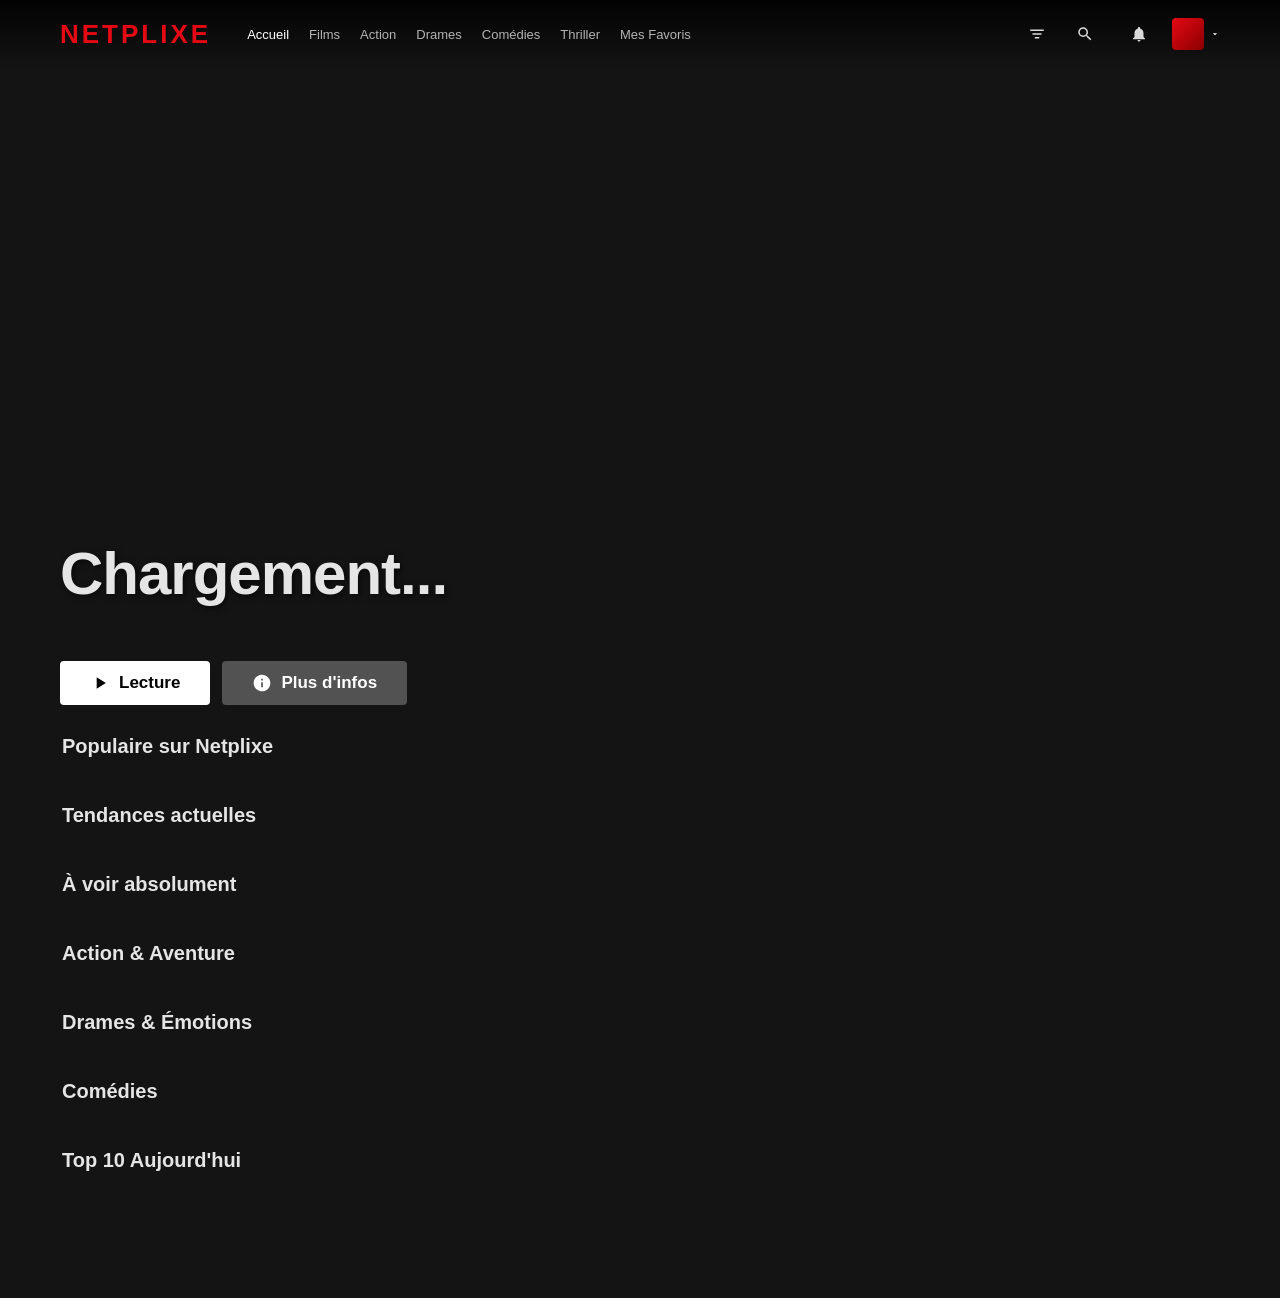
<file: frontend/index.html>
<!DOCTYPE html>
<html lang="fr">
<head>
  <meta charset="UTF-8" />
  <meta name="viewport" content="width=device-width, initial-scale=1.0" />
  <title>Netplixe</title>
  <link rel="stylesheet" href="style.css" />
</head>
<body>

  <!-- ===== NAVBAR ===== -->
  <header class="navbar" id="navbar">
    <div class="navbar-left">
      <div class="logo">NETPLIXE</div>
      <nav class="nav-links">
        <a href="#" class="nav-link active" data-type="">Accueil</a>
        <a href="#" class="nav-link" data-type="Movie">Films</a>
        <a href="#" class="nav-link" data-genre="Action">Action</a>
        <a href="#" class="nav-link" data-genre="Drama">Drames</a>
        <a href="#" class="nav-link" data-genre="Comedy">Comédies</a>
        <a href="#" class="nav-link" data-genre="Thriller">Thriller</a>
        <a href="#" class="nav-link" id="navFavorites" data-section="favorites">
          Mes Favoris
          <span id="favBadge" class="fav-nav-badge hidden">0</span>
        </a>
      </nav>
    </div>
    <div class="navbar-right">
      <!-- Recherche avancée toggle -->
      <button class="icon-btn" id="advToggleBtn" aria-label="Recherche avancée" title="Filtres avancés">
        <svg width="18" height="18" viewBox="0 0 24 24" fill="white">
          <path d="M3 6h18v2H3zm3 5h12v2H6zm3 5h6v2H9z"/>
        </svg>
      </button>
      <!-- Recherche simple -->
      <div class="search-container" id="searchContainer">
        <button class="icon-btn" id="searchToggle" aria-label="Rechercher">
          <svg width="18" height="18" viewBox="0 0 24 24" fill="white">
            <path d="M15.5 14h-.79l-.28-.27A6.47 6.47 0 0016 9.5 6.5 6.5 0 109.5 16c1.61 0 3.09-.59 4.23-1.57l.27.28v.79l5 4.99L20.49 19l-4.99-5zm-6 0C7.01 14 5 11.99 5 9.5S7.01 5 9.5 5 14 7.01 14 9.5 11.99 14 9.5 14z"/>
          </svg>
        </button>
        <input id="searchInput" type="text" class="search-input" placeholder="Titres, genres..." autocomplete="off" />
      </div>
      <button class="icon-btn" aria-label="Notifications">
        <svg width="18" height="18" viewBox="0 0 24 24" fill="white">
          <path d="M12 22c1.1 0 2-.9 2-2h-4c0 1.1.9 2 2 2zm6-6v-5c0-3.07-1.64-5.64-4.5-6.32V4c0-.83-.67-1.5-1.5-1.5s-1.5.67-1.5 1.5v.68C7.63 5.36 6 7.92 6 11v5l-2 2v1h16v-1l-2-2z"/>
        </svg>
      </button>
      <div class="profile-btn">
        <div class="profile-avatar"></div>
        <svg width="10" height="10" viewBox="0 0 24 24" fill="white"><path d="M7 10l5 5 5-5z"/></svg>
      </div>
    </div>
  </header>

  <!-- ===== PANNEAU RECHERCHE AVANCÉE ===== -->
  <div id="advSearchPanel" class="adv-search-panel hidden">
    <div class="adv-search-inner">
      <div class="adv-field">
        <label for="advQ">Recherche</label>
        <input id="advQ" type="text" placeholder="Titre, description, acteurs..." />
      </div>
      <div class="adv-field">
        <label for="advGenre">Genre</label>
        <select id="advGenre">
          <option value="">Tous les genres</option>
          <option value="Action">Action</option>
          <option value="Adventure">Aventure</option>
          <option value="Animation">Animation</option>
          <option value="Comedy">Comédie</option>
          <option value="Crime">Crime</option>
          <option value="Documentary">Documentaire</option>
          <option value="Drama">Drame</option>
          <option value="Family">Famille</option>
          <option value="Fantasy">Fantaisie</option>
          <option value="Horror">Horreur</option>
          <option value="Music">Musique</option>
          <option value="Mystery">Mystère</option>
          <option value="Romance">Romance</option>
          <option value="Science Fiction">Science-Fiction</option>
          <option value="Thriller">Thriller</option>
          <option value="War">Guerre</option>
          <option value="Western">Western</option>
        </select>
      </div>
      <div class="adv-field">
        <label for="advMinYear">Année min</label>
        <input id="advMinYear" type="number" placeholder="ex : 2000" min="1900" max="2024" />
      </div>
      <div class="adv-field">
        <label for="advMaxYear">Année max</label>
        <input id="advMaxYear" type="number" placeholder="ex : 2024" min="1900" max="2024" />
      </div>
      <div class="adv-field">
        <label for="advMinRating">Note min (0–10)</label>
        <input id="advMinRating" type="number" placeholder="ex : 7" min="0" max="10" step="0.5" />
      </div>
      <div class="adv-actions">
        <button id="advSearchBtn" class="adv-submit-btn">
          <svg width="14" height="14" viewBox="0 0 24 24" fill="currentColor">
            <path d="M15.5 14h-.79l-.28-.27A6.47 6.47 0 0016 9.5 6.5 6.5 0 109.5 16c1.61 0 3.09-.59 4.23-1.57l.27.28v.79l5 4.99L20.49 19l-4.99-5zm-6 0C7.01 14 5 11.99 5 9.5S7.01 5 9.5 5 14 7.01 14 9.5 11.99 14 9.5 14z"/>
          </svg>
          Rechercher
        </button>
        <button id="advResetBtn" class="adv-reset-btn">Réinitialiser</button>
        <button id="advCloseBtn" class="adv-close-btn">✕ Fermer</button>
      </div>
    </div>
  </div>

  <!-- ===== HERO ===== -->
  <section class="hero" id="hero">
    <div class="hero-backdrop" id="heroBackdrop"></div>
    <div class="hero-overlay"></div>
    <div class="hero-content">
      <div class="hero-genres" id="heroGenres"></div>
      <h1 class="hero-title" id="heroTitle">Chargement...</h1>
      <div class="hero-meta" id="heroMeta"></div>
      <p class="hero-desc" id="heroDesc"></p>
      <div class="hero-buttons">
        <button class="btn-play" id="heroPlayBtn">
          <svg width="20" height="20" viewBox="0 0 24 24" fill="black"><path d="M8 5v14l11-7z"/></svg>
          Lecture
        </button>
        <button class="btn-info" id="heroInfoBtn">
          <svg width="20" height="20" viewBox="0 0 24 24" fill="white"><path d="M12 2C6.48 2 2 6.48 2 12s4.48 10 10 10 10-4.48 10-10S17.52 2 12 2zm1 15h-2v-6h2v6zm0-8h-2V7h2v2z"/></svg>
          Plus d'infos
        </button>
      </div>
    </div>
  </section>

  <!-- ===== CONTENT ROWS ===== -->
  <main class="content-rows">

    <!-- Mes Favoris -->
    <section id="favoritesSection" class="row-section hidden">
      <h2 class="row-title">
        Mes Favoris
        <span id="favCount" class="fav-section-count"></span>
      </h2>
      <div id="favoritesGrid" class="filter-grid"></div>
    </section>

    <!-- Résultats de recherche / filtre -->
    <section id="filterSection" class="row-section hidden">
      <h2 class="row-title" id="filterTitle">Résultats</h2>
      <p id="filterStats" class="filter-stats"></p>
      <div id="filterGrid" class="filter-grid"></div>
      <div id="filterPagination" class="pagination-controls hidden"></div>
    </section>

    <!-- Populaire -->
    <section class="row-section">
      <h2 class="row-title">Populaire sur Netplixe</h2>
      <div class="row-wrapper">
        <button class="row-arrow arrow-left" data-row="rowPopular">&#8249;</button>
        <div id="rowPopular" class="cards-row"></div>
        <button class="row-arrow arrow-right" data-row="rowPopular">&#8250;</button>
      </div>
    </section>

    <!-- Tendances -->
    <section class="row-section">
      <h2 class="row-title">Tendances actuelles</h2>
      <div class="row-wrapper">
        <button class="row-arrow arrow-left" data-row="rowTrending">&#8249;</button>
        <div id="rowTrending" class="cards-row"></div>
        <button class="row-arrow arrow-right" data-row="rowTrending">&#8250;</button>
      </div>
    </section>

    <!-- À voir -->
    <section class="row-section">
      <h2 class="row-title">À voir absolument</h2>
      <div class="row-wrapper">
        <button class="row-arrow arrow-left" data-row="rowMustWatch">&#8249;</button>
        <div id="rowMustWatch" class="cards-row"></div>
        <button class="row-arrow arrow-right" data-row="rowMustWatch">&#8250;</button>
      </div>
    </section>

    <!-- Action -->
    <section class="row-section">
      <h2 class="row-title">Action &amp; Aventure</h2>
      <div class="row-wrapper">
        <button class="row-arrow arrow-left" data-row="rowAction">&#8249;</button>
        <div id="rowAction" class="cards-row"></div>
        <button class="row-arrow arrow-right" data-row="rowAction">&#8250;</button>
      </div>
    </section>

    <!-- Drames -->
    <section class="row-section">
      <h2 class="row-title">Drames &amp; Émotions</h2>
      <div class="row-wrapper">
        <button class="row-arrow arrow-left" data-row="rowDrama">&#8249;</button>
        <div id="rowDrama" class="cards-row"></div>
        <button class="row-arrow arrow-right" data-row="rowDrama">&#8250;</button>
      </div>
    </section>

    <!-- Comédies -->
    <section class="row-section">
      <h2 class="row-title">Comédies</h2>
      <div class="row-wrapper">
        <button class="row-arrow arrow-left" data-row="rowComedy">&#8249;</button>
        <div id="rowComedy" class="cards-row"></div>
        <button class="row-arrow arrow-right" data-row="rowComedy">&#8250;</button>
      </div>
    </section>

    <!-- Top 10 -->
    <section class="row-section">
      <h2 class="row-title">Top 10 Aujourd'hui</h2>
      <div class="row-wrapper">
        <button class="row-arrow arrow-left" data-row="rowTop10">&#8249;</button>
        <div id="rowTop10" class="cards-row top10-row"></div>
        <button class="row-arrow arrow-right" data-row="rowTop10">&#8250;</button>
      </div>
    </section>

  </main>

  <!-- ===== MODAL ===== -->
  <div id="modal" class="modal hidden">
    <div class="modal-overlay" id="modalBg"></div>
    <div class="modal-container">
      <button id="modalClose" class="modal-close">&#x2715;</button>
      <div id="modalBody"></div>
      <!-- Films similaires (injectés dynamiquement) -->
      <div id="modalSimilar" class="modal-similar hidden">
        <h3 class="modal-similar-title">Films similaires</h3>
        <div id="modalSimilarRow" class="modal-similar-row"></div>
      </div>
    </div>
  </div>

  <!-- Toast de statut -->
  <div id="statusToast" class="status-toast hidden"></div>

  <script src="script.js"></script>
</body>
</html>
</file>
<file: frontend/style.css>
/* ===== RESET & VARIABLES ===== */
*, *::before, *::after { box-sizing: border-box; margin: 0; padding: 0; }

:root {
  --red:       #E50914;
  --dark:      #141414;
  --card-bg:   #181818;
  --text:      #e5e5e5;
  --muted:     #999;
  --green:     #46d369;
}

html { scroll-behavior: smooth; }

body {
  background: var(--dark);
  color: var(--text);
  font-family: 'Helvetica Neue', Helvetica, Arial, sans-serif;
  overflow-x: hidden;
}

::-webkit-scrollbar { height: 4px; width: 6px; }
::-webkit-scrollbar-track { background: transparent; }
::-webkit-scrollbar-thumb { background: #555; border-radius: 3px; }

/* ===== NAVBAR ===== */
.navbar {
  position: fixed;
  top: 0; left: 0; right: 0;
  z-index: 1000;
  height: 68px;
  display: flex;
  align-items: center;
  justify-content: space-between;
  padding: 0 60px;
  background: linear-gradient(to bottom, rgba(0,0,0,0.85) 0%, transparent 100%);
  transition: background 0.4s ease;
}
.navbar.scrolled {
  background: rgba(20, 20, 20, 0.97);
  box-shadow: 0 2px 10px rgba(0,0,0,0.5);
}

.navbar-left { display: flex; align-items: center; gap: 36px; }

.logo {
  font-size: 26px;
  font-weight: 900;
  color: var(--red);
  letter-spacing: 3px;
  cursor: pointer;
  flex-shrink: 0;
}

.nav-links { display: flex; gap: 20px; }

.nav-link {
  color: #b3b3b3;
  text-decoration: none;
  font-size: 13px;
  font-weight: 500;
  transition: color 0.2s;
  white-space: nowrap;
}
.nav-link:hover, .nav-link.active { color: #fff; }

.navbar-right { display: flex; align-items: center; gap: 18px; }

.search-container { display: flex; align-items: center; gap: 6px; }

.search-input {
  width: 0;
  opacity: 0;
  padding: 6px 0;
  background: rgba(0,0,0,0.75);
  border: none;
  border-bottom: 1px solid #fff;
  color: #fff;
  font-size: 14px;
  outline: none;
  transition: width 0.35s ease, opacity 0.3s ease, padding 0.3s ease;
}
.search-input.open {
  width: 210px;
  opacity: 1;
  padding: 6px 10px;
}
.search-input::placeholder { color: #aaa; }

.icon-btn {
  background: none;
  border: none;
  cursor: pointer;
  padding: 6px;
  display: flex;
  align-items: center;
  justify-content: center;
  opacity: 0.85;
  transition: opacity 0.2s;
}
.icon-btn:hover { opacity: 1; }

.profile-btn {
  display: flex;
  align-items: center;
  gap: 6px;
  cursor: pointer;
}
.profile-avatar {
  width: 32px;
  height: 32px;
  border-radius: 4px;
  background: linear-gradient(135deg, var(--red), #8b0000);
}

/* ===== HERO ===== */
.hero {
  position: relative;
  height: 85vh;
  min-height: 520px;
  display: flex;
  align-items: flex-end;
  overflow: hidden;
}

.hero-backdrop {
  position: absolute;
  inset: 0;
  background-size: cover;
  background-position: center 20%;
  background-repeat: no-repeat;
  transform: scale(1.04);
  transition: background-image 0.6s ease;
}

.hero-overlay {
  position: absolute;
  inset: 0;
  background:
    linear-gradient(to right, rgba(20,20,20,0.9) 0%, rgba(20,20,20,0.45) 55%, transparent 100%),
    linear-gradient(to top,   rgba(20,20,20,1)   0%, rgba(20,20,20,0.2) 35%, transparent 70%);
}

.hero-content {
  position: relative;
  z-index: 2;
  padding: 0 60px 60px;
  max-width: 580px;
}

.hero-genres {
  display: flex;
  flex-wrap: wrap;
  gap: 6px;
  margin-bottom: 14px;
}
.genre-tag { font-size: 14px; color: #d2d2d2; }
.genre-sep  { font-size: 14px; color: var(--muted); }

.hero-title {
  font-size: 60px;
  font-weight: 900;
  line-height: 1.03;
  margin-bottom: 16px;
  text-shadow: 2px 2px 6px rgba(0,0,0,0.6);
  letter-spacing: -1px;
}

.hero-meta {
  display: flex;
  align-items: center;
  gap: 10px;
  font-size: 15px;
  color: var(--text);
  margin-bottom: 14px;
}
.hero-meta-sep { color: var(--muted); }
.hero-rating { color: var(--green); font-weight: 700; }

.hero-desc {
  font-size: 16px;
  line-height: 1.65;
  color: #ddd;
  margin-bottom: 26px;
  display: -webkit-box;
  -webkit-line-clamp: 3;
  -webkit-box-orient: vertical;
  overflow: hidden;
}

.hero-buttons { display: flex; gap: 12px; }

.btn-play, .btn-info {
  display: flex;
  align-items: center;
  gap: 9px;
  padding: 12px 30px;
  font-size: 17px;
  font-weight: 700;
  border: none;
  border-radius: 4px;
  cursor: pointer;
  transition: opacity 0.2s;
}
.btn-play { background: #fff; color: #000; }
.btn-info  { background: rgba(109,109,110,0.7); color: #fff; }
.btn-play:hover, .btn-info:hover { opacity: 0.8; }

/* ===== CONTENT ROWS ===== */
.content-rows {
  position: relative;
  z-index: 10;
  margin-top: -30px;
  padding-bottom: 80px;
}

.row-section {
  padding: 0 60px;
  margin-bottom: 6px;
}

.row-title {
  font-size: 20px;
  font-weight: 700;
  color: var(--text);
  margin-bottom: 10px;
  padding-left: 2px;
}

.row-wrapper { position: relative; }

.cards-row {
  display: flex;
  gap: 5px;
  overflow-x: auto;
  overflow-y: visible;
  scroll-behavior: smooth;
  scrollbar-width: none;
  padding: 10px 2px 20px;
}
.cards-row::-webkit-scrollbar { display: none; }

/* ===== CARD ===== */
.card {
  flex: 0 0 auto;
  width: 175px;
  border-radius: 4px;
  overflow: visible;
  cursor: pointer;
  position: relative;
  transition: transform 0.3s ease, z-index 0s 0.3s;
}
.card:hover {
  transform: scale(1.1);
  z-index: 20;
  transition: transform 0.3s ease, z-index 0s;
}
.card-inner {
  border-radius: 4px;
  overflow: hidden;
  position: relative;
  box-shadow: 0 4px 15px rgba(0,0,0,0.6);
}
.card:hover .card-inner {
  box-shadow: 0 10px 30px rgba(0,0,0,0.9);
}

.card-poster {
  width: 100%;
  height: 260px;
  object-fit: cover;
  display: block;
  background: #222;
}
.card-placeholder {
  width: 100%;
  height: 260px;
  background: linear-gradient(135deg, #1a1a2e 0%, #16213e 50%, #0f3460 100%);
  display: flex;
  flex-direction: column;
  align-items: center;
  justify-content: center;
  gap: 10px;
  color: var(--muted);
  font-size: 11px;
  text-align: center;
  padding: 10px;
}
.card-placeholder span { font-size: 42px; }

.card-badge {
  position: absolute;
  top: 6px; left: 6px;
  z-index: 3;
  background: var(--red);
  color: #fff;
  font-size: 9px;
  font-weight: 800;
  padding: 2px 6px;
  border-radius: 2px;
  letter-spacing: 0.5px;
  text-transform: uppercase;
}
.card-badge.top10 {
  background: transparent;
  border: 1px solid var(--green);
  color: var(--green);
}

.card-hover-info {
  position: absolute;
  bottom: 0; left: 0; right: 0;
  background: linear-gradient(to top, rgba(0,0,0,0.98) 0%, rgba(0,0,0,0.7) 60%, transparent 100%);
  padding: 30px 10px 10px;
  opacity: 0;
  transition: opacity 0.25s ease;
  pointer-events: none;
}
.card:hover .card-hover-info { opacity: 1; }

.card-hover-title {
  font-size: 12px;
  font-weight: 700;
  white-space: nowrap;
  overflow: hidden;
  text-overflow: ellipsis;
  margin-bottom: 3px;
}
.card-hover-meta {
  font-size: 10px;
  color: var(--muted);
}
.card-hover-rating { color: var(--green); font-weight: 600; }

/* ===== SCROLL ARROWS ===== */
.row-arrow {
  position: absolute;
  top: 50%;
  transform: translateY(-50%);
  z-index: 50;
  background: rgba(20,20,20,0.85);
  border: 1px solid rgba(255,255,255,0.12);
  color: #fff;
  width: 42px;
  height: 80px;
  display: flex;
  align-items: center;
  justify-content: center;
  cursor: pointer;
  font-size: 32px;
  border-radius: 3px;
  opacity: 0;
  transition: opacity 0.2s, background 0.2s;
}
.row-wrapper:hover .row-arrow { opacity: 1; }
.row-arrow:hover { background: rgba(60,60,60,0.95); }
.arrow-left  { left: -21px; }
.arrow-right { right: -21px; }

/* ===== TOP 10 ROW ===== */
.top10-row {
  gap: 0;
  padding-left: 40px;
}
.top10-item {
  flex: 0 0 auto;
  position: relative;
  width: 250px;
  margin-right: 4px;
}
.top10-number {
  position: absolute;
  left: -28px;
  bottom: -12px;
  font-size: 155px;
  font-weight: 900;
  color: var(--dark);
  -webkit-text-stroke: 3px #555;
  line-height: 1;
  z-index: 1;
  pointer-events: none;
  user-select: none;
}
.top10-item .card {
  position: relative;
  z-index: 2;
  width: 175px;
  margin-left: 65px;
}

/* ===== FILTER GRID ===== */
.filter-grid {
  display: grid;
  grid-template-columns: repeat(auto-fill, minmax(150px, 1fr));
  gap: 8px;
  padding: 8px 0 20px;
}
.filter-grid .card { width: 100%; }

/* ===== MODAL ===== */
.modal {
  position: fixed;
  inset: 0;
  z-index: 2000;
  display: flex;
  align-items: center;
  justify-content: center;
  padding: 20px;
}
.modal-overlay {
  position: absolute;
  inset: 0;
  background: rgba(0,0,0,0.7);
}
.modal-container {
  position: relative;
  background: var(--card-bg);
  border-radius: 8px;
  width: 100%;
  max-width: 760px;
  max-height: 92vh;
  overflow-y: auto;
  animation: modalIn 0.25s ease;
  scrollbar-width: thin;
  scrollbar-color: #444 transparent;
}
@keyframes modalIn {
  from { opacity: 0; transform: scale(0.9) translateY(30px); }
  to   { opacity: 1; transform: scale(1)   translateY(0); }
}

.modal-close {
  position: absolute;
  top: 14px; right: 14px;
  z-index: 10;
  background: #333;
  border: none;
  color: #fff;
  width: 36px; height: 36px;
  border-radius: 50%;
  cursor: pointer;
  font-size: 15px;
  display: flex;
  align-items: center;
  justify-content: center;
  transition: background 0.2s;
}
.modal-close:hover { background: #555; }

.modal-hero-img {
  width: 100%;
  height: 380px;
  object-fit: cover;
  display: block;
  border-radius: 8px 8px 0 0;
}
.modal-hero-placeholder {
  width: 100%;
  height: 260px;
  background: linear-gradient(135deg, #1a1a2e, #0f3460);
  display: flex;
  align-items: center;
  justify-content: center;
  font-size: 72px;
  border-radius: 8px 8px 0 0;
}
.modal-fade {
  height: 90px;
  margin-top: -90px;
  background: linear-gradient(to top, var(--card-bg), transparent);
  position: relative;
  pointer-events: none;
}
.modal-body {
  padding: 0 28px 32px;
}
.modal-title {
  font-size: 28px;
  font-weight: 800;
  margin-bottom: 10px;
}
.modal-meta {
  display: flex;
  align-items: center;
  gap: 10px;
  flex-wrap: wrap;
  margin-bottom: 14px;
  font-size: 14px;
}
.modal-year   { color: var(--green); font-weight: 600; }
.modal-rating { color: var(--green); font-weight: 700; }
.modal-tags {
  display: flex;
  flex-wrap: wrap;
  gap: 6px;
  margin-bottom: 16px;
}
.modal-tag {
  border: 1px solid rgba(255,255,255,0.2);
  color: #ccc;
  font-size: 12px;
  padding: 3px 10px;
  border-radius: 3px;
}
.modal-actions { margin-bottom: 18px; }
.modal-play-btn {
  display: inline-flex;
  align-items: center;
  gap: 8px;
  padding: 11px 26px;
  background: #fff;
  color: #000;
  border: none;
  border-radius: 4px;
  font-size: 16px;
  font-weight: 700;
  cursor: pointer;
  transition: opacity 0.2s;
}
.modal-play-btn:hover { opacity: 0.82; }
.modal-desc {
  font-size: 15px;
  line-height: 1.7;
  color: #ccc;
  margin-bottom: 16px;
}
.modal-info { font-size: 13px; color: #aaa; margin-bottom: 5px; }
.modal-info strong { color: #e5e5e5; }

/* ===== TOAST ===== */
.status-toast {
  position: fixed;
  bottom: 24px; left: 50%;
  transform: translateX(-50%);
  background: rgba(20,20,20,0.95);
  border: 1px solid var(--red);
  color: #fff;
  padding: 10px 24px;
  border-radius: 4px;
  font-size: 14px;
  z-index: 3000;
  pointer-events: none;
}

/* ===== UTILS ===== */
.hidden { display: none !important; }

/* ===== BOUTON FAVORI SUR CARTE ===== */
.card-fav-btn {
  position: absolute;
  top: 6px; right: 6px;
  z-index: 5;
  background: rgba(0,0,0,0.6);
  border: none;
  border-radius: 50%;
  width: 30px; height: 30px;
  display: flex;
  align-items: center;
  justify-content: center;
  cursor: pointer;
  opacity: 0;
  transition: opacity 0.2s, background 0.2s;
}
.card:hover .card-fav-btn,
.card-fav-btn.active { opacity: 1; }
.card-fav-btn:hover  { background: rgba(0,0,0,0.85); }
.card-fav-btn.active svg { stroke: #E50914; }

/* ===== BADGE FAVORIS NAVBAR ===== */
.fav-nav-badge {
  display: inline-flex;
  align-items: center;
  justify-content: center;
  background: var(--red);
  color: #fff;
  font-size: 10px;
  font-weight: 700;
  min-width: 17px;
  height: 17px;
  border-radius: 9px;
  padding: 0 4px;
  margin-left: 5px;
  vertical-align: middle;
}
.fav-section-count {
  font-size: 15px;
  font-weight: 400;
  color: var(--muted);
  margin-left: 6px;
}

/* ===== MODAL FAVORI BOUTON ===== */
.modal-fav-btn {
  display: inline-flex;
  align-items: center;
  gap: 8px;
  padding: 11px 22px;
  background: rgba(109,109,110,0.55);
  color: #fff;
  border: 1px solid rgba(255,255,255,0.25);
  border-radius: 4px;
  font-size: 15px;
  font-weight: 600;
  cursor: pointer;
  transition: background 0.2s;
  margin-left: 10px;
}
.modal-fav-btn:hover  { background: rgba(109,109,110,0.8); }
.modal-fav-btn.active { border-color: var(--red); color: var(--red); }

/* ===== PANNEAU RECHERCHE AVANCÉE ===== */
.adv-search-panel {
  position: fixed;
  top: 68px;
  left: 0; right: 0;
  z-index: 998;
  background: rgba(18,18,18,0.98);
  border-bottom: 1px solid #2a2a2a;
  padding: 20px 60px;
  box-shadow: 0 6px 24px rgba(0,0,0,0.6);
  animation: slideDown 0.2s ease;
}
@keyframes slideDown {
  from { opacity: 0; transform: translateY(-10px); }
  to   { opacity: 1; transform: translateY(0); }
}
.adv-search-inner {
  display: flex;
  flex-wrap: wrap;
  gap: 16px;
  align-items: flex-end;
}
.adv-field {
  display: flex;
  flex-direction: column;
  gap: 5px;
  min-width: 150px;
}
.adv-field label {
  font-size: 11px;
  font-weight: 600;
  color: var(--muted);
  text-transform: uppercase;
  letter-spacing: 0.5px;
}
.adv-field input,
.adv-field select {
  background: #222;
  border: 1px solid #3a3a3a;
  border-radius: 4px;
  color: #e5e5e5;
  font-size: 13px;
  padding: 8px 12px;
  outline: none;
  transition: border-color 0.2s;
}
.adv-field input:focus,
.adv-field select:focus { border-color: var(--red); }
.adv-field select option { background: #222; }
.adv-actions {
  display: flex;
  gap: 10px;
  align-items: flex-end;
  flex-wrap: wrap;
  padding-bottom: 1px;
}
.adv-submit-btn {
  display: flex;
  align-items: center;
  gap: 7px;
  padding: 9px 22px;
  background: var(--red);
  color: #fff;
  border: none;
  border-radius: 4px;
  font-size: 14px;
  font-weight: 700;
  cursor: pointer;
  transition: opacity 0.2s;
}
.adv-submit-btn:hover { opacity: 0.85; }
.adv-reset-btn,
.adv-close-btn {
  padding: 9px 16px;
  background: transparent;
  border: 1px solid #444;
  border-radius: 4px;
  color: #aaa;
  font-size: 13px;
  cursor: pointer;
  transition: border-color 0.2s, color 0.2s;
}
.adv-reset-btn:hover,
.adv-close-btn:hover { border-color: #888; color: #fff; }

/* ===== FILTER STATS ===== */
.filter-stats {
  font-size: 12px;
  color: var(--muted);
  margin-bottom: 8px;
  padding-left: 2px;
}

/* ===== PAGINATION ===== */
.pagination-controls {
  display: flex;
  align-items: center;
  justify-content: center;
  gap: 6px;
  padding: 24px 0 8px;
  flex-wrap: wrap;
}
.pagination-btn {
  min-width: 36px;
  height: 36px;
  padding: 0 10px;
  background: #222;
  border: 1px solid #3a3a3a;
  border-radius: 4px;
  color: #ccc;
  font-size: 13px;
  font-weight: 500;
  cursor: pointer;
  transition: background 0.2s, border-color 0.2s, color 0.2s;
}
.pagination-btn:hover:not(:disabled) { background: #333; border-color: #666; color: #fff; }
.pagination-btn.active {
  background: var(--red);
  border-color: var(--red);
  color: #fff;
  font-weight: 700;
}
.pagination-btn:disabled { opacity: 0.35; cursor: default; }
.pagination-dots {
  color: var(--muted);
  font-size: 14px;
  padding: 0 4px;
  line-height: 36px;
}

/* ===== FILMS SIMILAIRES (modal) ===== */
.modal-similar {
  padding: 0 28px 28px;
}
.modal-similar-title {
  font-size: 16px;
  font-weight: 700;
  margin-bottom: 12px;
  color: #e5e5e5;
}
.modal-similar-row {
  display: flex;
  gap: 10px;
  overflow-x: auto;
  padding-bottom: 6px;
  scrollbar-width: thin;
  scrollbar-color: #444 transparent;
}
.mini-card {
  flex: 0 0 auto;
  width: 110px;
  cursor: pointer;
  transition: transform 0.2s;
}
.mini-card:hover { transform: scale(1.06); }
.mini-card-img {
  width: 100%;
  height: 165px;
  object-fit: cover;
  border-radius: 4px;
  display: block;
  background: #222;
}
.mini-card-placeholder {
  width: 100%;
  height: 165px;
  border-radius: 4px;
  background: linear-gradient(135deg, #1a1a2e, #0f3460);
  display: flex;
  align-items: center;
  justify-content: center;
  font-size: 28px;
}
.mini-card-title {
  font-size: 11px;
  color: #ccc;
  margin-top: 5px;
  white-space: nowrap;
  overflow: hidden;
  text-overflow: ellipsis;
}
.mini-card-rating {
  font-size: 10px;
  color: var(--green);
}

/* ===== RESPONSIVE ===== */
@media (max-width: 900px) {
  .navbar { padding: 0 28px; }
  .nav-links { display: none; }
  .hero-content { padding: 0 28px 70px; }
  .hero-title { font-size: 40px; }
  .hero-desc { font-size: 14px; }
  .row-section { padding: 0 28px; }
  .row-title { font-size: 17px; }
}
@media (max-width: 600px) {
  .navbar { padding: 0 16px; }
  .logo { font-size: 20px; }
  .hero { height: 70vh; min-height: 380px; }
  .hero-content { padding: 0 16px 50px; }
  .hero-title { font-size: 28px; }
  .hero-desc { -webkit-line-clamp: 2; }
  .btn-play, .btn-info { padding: 9px 18px; font-size: 14px; }
  .row-section { padding: 0 16px; }
  .card { width: 130px; }
  .card-poster, .card-placeholder { height: 195px; }
  .top10-item { width: 180px; }
  .top10-number { font-size: 110px; left: -20px; }
  .top10-item .card { width: 130px; margin-left: 45px; }
  .modal-hero-img { height: 240px; }
  .modal-title { font-size: 22px; }
}
</file>
